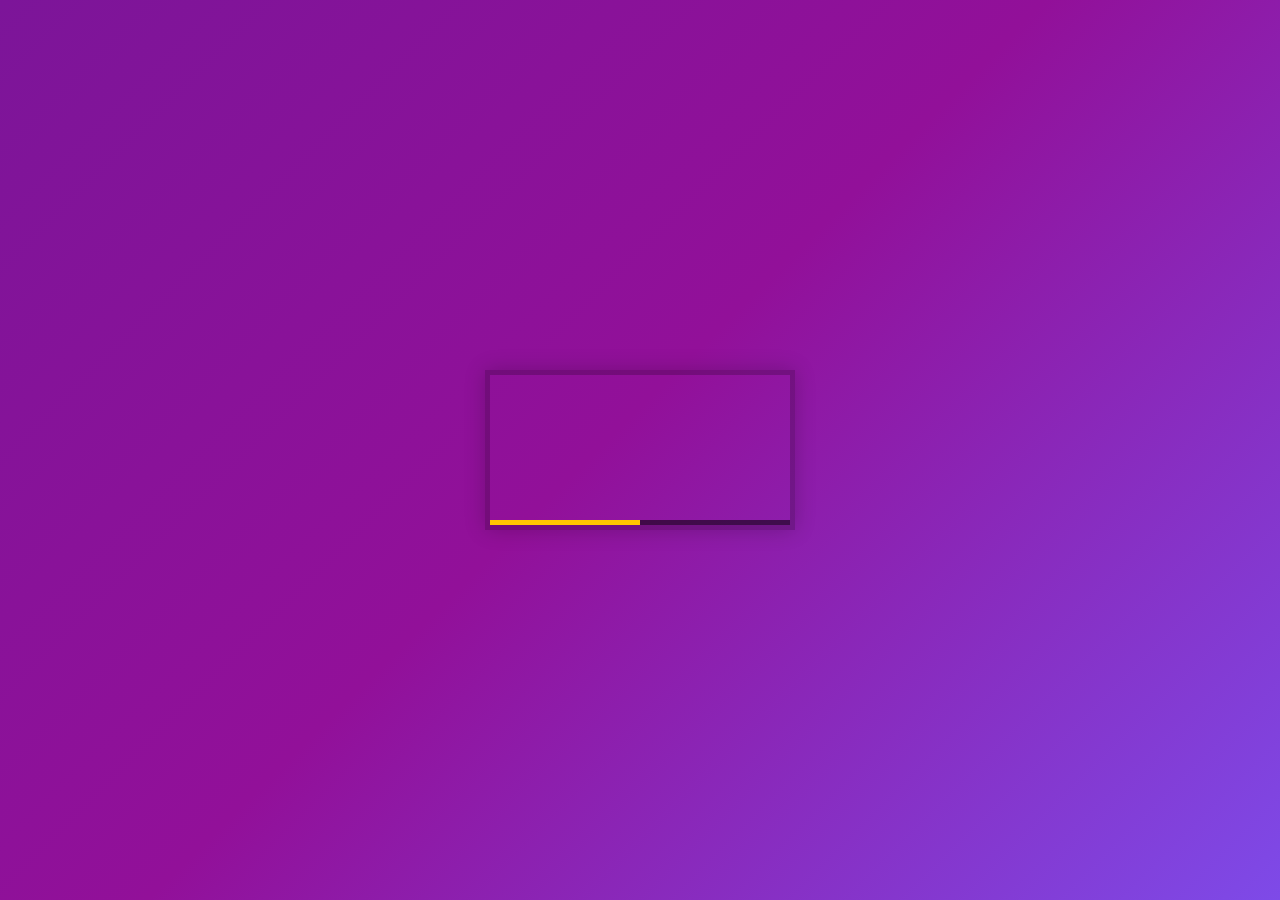
<file: Custom Video Player/index.html>
<!DOCTYPE html>
<html lang="en">

<head>
  <meta charset="UTF-8">
  <meta http-equiv="X-UA-Compatible" content="IE=edge">
  <meta name="viewport" content="width=device-width, initial-scale=1.0">
  <link rel="stylesheet" href="https://cdnjs.cloudflare.com/ajax/libs/font-awesome/5.15.3/css/all.min.css"
    integrity="sha512-iBBXm8fW90+nuLcSKlbmrPcLa0OT92xO1BIsZ+ywDWZCvqsWgccV3gFoRBv0z+8dLJgyAHIhR35VZc2oM/gI1w=="
    crossorigin="anonymous" referrerpolicy="no-referrer" />
  <link rel="stylesheet" href="style.css">
  <title>Custom Video Player</title>
</head>

<body>
  <div class="player">
    <video class="player__video viewer"
      src="https://player.vimeo.com/external/194837908.sd.mp4?s=c350076905b78c67f74d7ee39fdb4fef01d12420&profile_id=164"></video>

    <div class="player__controls">
      <div class="progress">
        <div class="progress__filled"></div>
      </div>
      <button class="player__button toggle" title="Toggle Play">►</button>
      <input type="range" name="volume" class="player__slider" min="0" max="1" step="0.05" value="1" title="volume">
      <input type="range" name="playbackRate" class="player__slider" min="0.5" max="2" step="0.1" value="1"
        title="playbackrate">
      <span class="current">00:00</span> / <span class="duration">00:00</span>
      <button data-skip="-10" class="player__button">« 10s</button>
      <button data-skip="25" class="player__button">25s »</button>
      <button class="fullscreenBtn">
        <i class="fas fa-expand"></i>
      </button>
    </div>
  </div>
  <script src="app.js"></script>
</body>

</html>
</file>
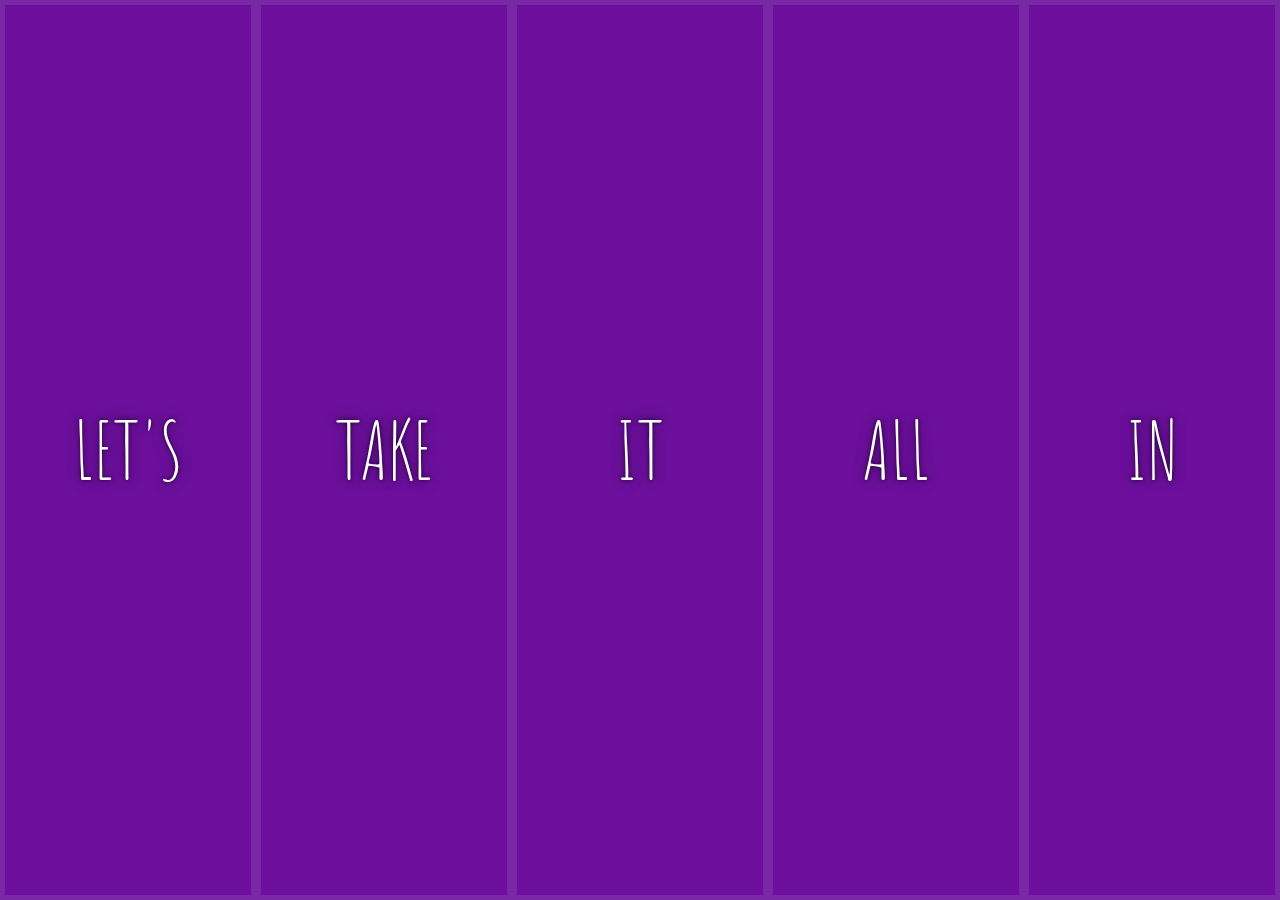
<file: Flex Panel Gallery/index.html>
<!DOCTYPE html>
<html lang="en">
<head>
  <meta charset="UTF-8">
  <meta http-equiv="X-UA-Compatible" content="IE=edge">
  <meta name="viewport" content="width=device-width, initial-scale=1.0">
  <title>Flex Panel Gallery</title>
  <link rel="stylesheet" href="style.css">
  <link href='https://fonts.googleapis.com/css?family=Amatic+SC' rel='stylesheet' type='text/css'>
</head>
<body>
  <div class="panels">
    <div class="panel panel1">
      <p>Hey</p>
      <p>Let's</p>
      <p>Dance</p>
    </div>
    <div class="panel panel2">
      <p>Give</p>
      <p>Take</p>
      <p>Receive</p>
    </div>
    <div class="panel panel3">
      <p>Experience</p>
      <p>It</p>
      <p>Today</p>
    </div>
    <div class="panel panel4">
      <p>Give</p>
      <p>All</p>
      <p>You can</p>
    </div>
    <div class="panel panel5">
      <p>Life</p>
      <p>In</p>
      <p>Motion</p>
    </div>
  </div>
  <script src="app.js"></script>
</body>
</html>
</file>
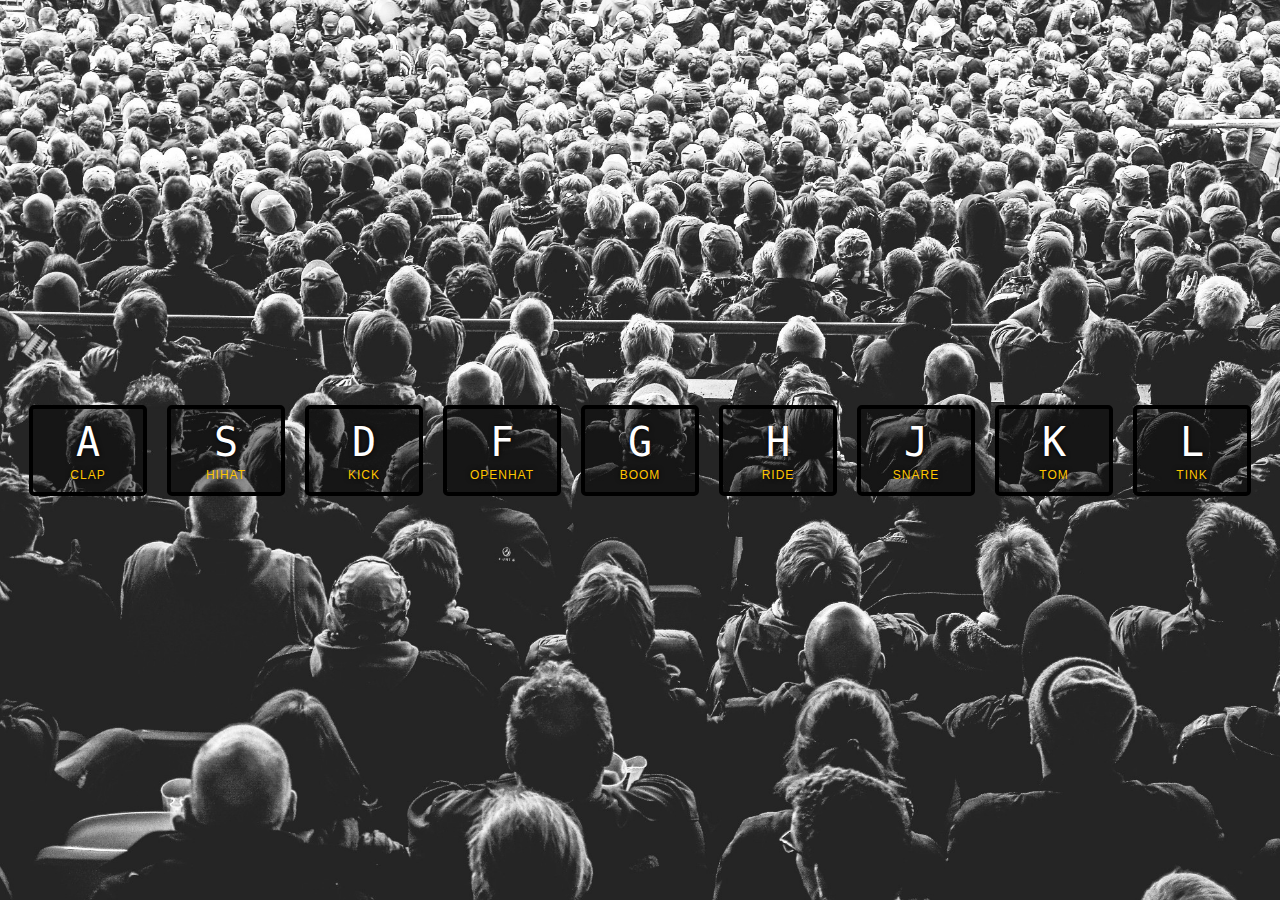
<file: Javascript Drum Kit/index.html>
<!DOCTYPE html>
<html lang="en">
<head>
    <meta charset="UTF-8">
    <meta name="viewport" content="width=device-width, initial-scale=1.0">
    <title>Javascript Drum Kit</title>
    <link href="styles.css" rel="stylesheet" />
</head>
<body>
    <div class="keys">
        <div data-key="65" class="key">
            <kbd>A</kbd>
            <span class="sound">Clap</span>
        </div>
        <div data-key="83" class="key">
            <kbd>S</kbd>
            <span class="sound">hihat</span>
        </div>
        <div data-key="68" class="key">
            <kbd>D</kbd>
            <span class="sound">kick</span>
        </div>
        <div data-key="70" class="key">
            <kbd>F</kbd>
            <span class="sound">openhat</span>
        </div>
        <div data-key="71" class="key">
            <kbd>G</kbd>
            <span class="sound">boom</span>
        </div>
        <div data-key="72" class="key">
            <kbd>H</kbd>
            <span class="sound">ride</span>
        </div>
        <div data-key="74" class="key">
            <kbd>J</kbd>
            <span class="sound">snare</span>
        </div>
        <div data-key="75" class="key">
            <kbd>K</kbd>
            <span class="sound">tom</span>
        </div>
        <div data-key="76" class="key">
            <kbd>L</kbd>
            <span class="sound">tink</span>
        </div>
    </div>

    <audio data-key="65" src="sounds/clap.wav"></audio>
    <audio data-key="83" src="sounds/hihat.wav"></audio>
    <audio data-key="68" src="sounds/kick.wav"></audio>
    <audio data-key="70" src="sounds/openhat.wav"></audio>
    <audio data-key="71" src="sounds/boom.wav"></audio>
    <audio data-key="72" src="sounds/ride.wav"></audio>
    <audio data-key="74" src="sounds/snare.wav"></audio>
    <audio data-key="75" src="sounds/tom.wav"></audio>
    <audio data-key="76" src="sounds/tink.wav"></audio>

    <!--Javascript-->
    <script src="script.js"></script>
</body>
</html>
</file>
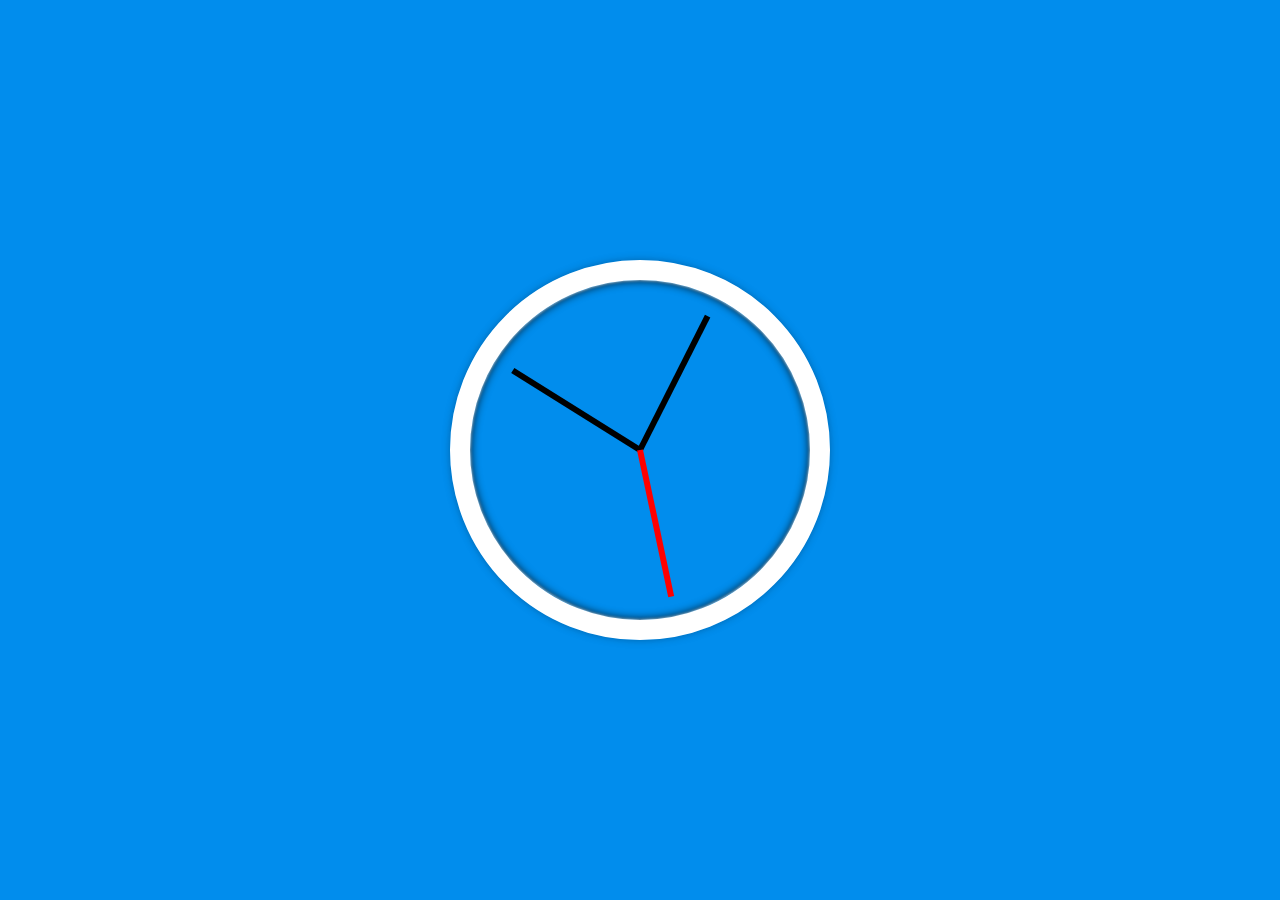
<file: JS + CSS Clock/index.html>
<!DOCTYPE html>
<html lang="en">
<head>
  <meta charset="UTF-8">
  <meta name="viewport" content="width=device-width, initial-scale=1.0">
  <title>JS + CSS Clock</title>
  <link href="styles.css" rel="stylesheet" />
</head>
<body>
  <div class="clock">
    <div class="clock-face">
      <div class="hand hour-hand"></div>
      <div class="hand minutes-hand"></div>
      <div class="hand seconds-hand"></div>
    </div>
  </div>
  <!--Javascript-->
  <script src="app.js"></script>
</body>
</html>
</file>
<file: Custom Video Player/style.css>
html {
  box-sizing: border-box;
  user-select: none;
}

*,
*:before,
*:after {
  margin: 0;
  padding: 0;
  box-sizing: inherit;
}

body {
  display: flex;
  background: #7a419b;
  min-height: 100vh;
  background: linear-gradient(135deg, #7c1599 0%, #921099 48%, #7e4ae8 100%);
  background-size: cover;
  align-items: center;
  justify-content: center;
}

.player {
  max-width: 750px;
  border: 5px solid rgba(0, 0, 0, 0.2);
  box-shadow: 0 0 20px rgba(0, 0, 0, 0.2);
  position: relative;
  font-size: 0;
  overflow: hidden;
}

/* This css is only applied when fullscreen is active. */
.player:fullscreen {
  max-width: none;
  width: 100%;
}

.player:-webkit-full-screen {
  max-width: none;
  width: 100%;
}
video::-webkit-media-controls {
  display: none !important;
}
video::-webkit-media-controls-enclosure {
  display: none !important;
}

.player__video {
  width: 100%;
}

.player__button {
  background: none;
  border: 0;
  line-height: 1;
  color: white;
  text-align: center;
  outline: 0;
  padding: 0;
  cursor: pointer;
  max-width: 50px;
}

.player__button:focus {
  border-color: #ffc600;
}

.player__slider {
  width: 10px;
  height: 30px;
}

.player__controls {
  display: flex;
  position: absolute;
  bottom: 0;
  width: 100%;
  transform: translateY(100%) translateY(-5px);
  transition: all 0.3s;
  flex-wrap: wrap;
  background: rgba(0, 0, 0, 0.1);
}

.player:hover .player__controls {
  transform: translateY(0);
}

.player:hover .progress {
  height: 15px;
}

.player__controls > * {
  flex: 1;
}

.progress {
  flex: 10;
  position: relative;
  display: flex;
  flex-basis: 100%;
  height: 5px;
  transition: height 0.3s;
  background: rgba(0, 0, 0, 0.5);
  cursor: ew-resize;
}

.progress__filled {
  width: 50%;
  background: #ffc600;
  flex: 0;
  flex-basis: 50%;
}

/* unholy css to style input type="range" */

input[type="range"] {
  -webkit-appearance: none;
  background: transparent;
  width: 100%;
  margin: 0 5px;
}

input[type="range"]:focus {
  outline: none;
}

input[type="range"]::-webkit-slider-runnable-track {
  width: 100%;
  height: 8.4px;
  cursor: pointer;
  box-shadow: 1px 1px 1px rgba(0, 0, 0, 0), 0 0 1px rgba(13, 13, 13, 0);
  background: rgba(255, 255, 255, 0.8);
  border-radius: 1.3px;
  border: 0.2px solid rgba(1, 1, 1, 0);
}

input[type="range"]::-webkit-slider-thumb {
  height: 15px;
  width: 15px;
  border-radius: 50px;
  background: #ffc600;
  cursor: pointer;
  -webkit-appearance: none;
  margin-top: -3.5px;
  box-shadow: 0 0 2px rgba(0, 0, 0, 0.2);
}

input[type="range"]:focus::-webkit-slider-runnable-track {
  background: #bada55;
}

input[type="range"]::-moz-range-track {
  width: 100%;
  height: 8.4px;
  cursor: pointer;
  box-shadow: 1px 1px 1px rgba(0, 0, 0, 0), 0 0 1px rgba(13, 13, 13, 0);
  background: #ffffff;
  border-radius: 1.3px;
  border: 0.2px solid rgba(1, 1, 1, 0);
}

input[type="range"]::-moz-range-thumb {
  box-shadow: 0 0 0 rgba(0, 0, 0, 0), 0 0 0 rgba(13, 13, 13, 0);
  height: 15px;
  width: 15px;
  border-radius: 50px;
  background: #ffc600;
  cursor: pointer;
}
.fullscreenBtn {
  flex: 0;
  cursor: pointer;
  background-color: transparent;
  border: none;
  outline: none;
  color: #fff;
  padding-right: 5px;
}

/* Timer */
.current,
.duration {
  max-width: 30px;
  color: #fff;
  font-size: 10px;
  margin: auto;
  padding: 0 7px;
}
</file>
<file: Flex Panel Gallery/style.css>
html {
  box-sizing: border-box;
  background: #ffc600;
  font-family: 'helvetica neue';
  font-size: 20px;
  font-weight: 200;
}

body {
  margin: 0;
}

*, *:before, *:after {
  box-sizing: inherit;
}

.panels {
  min-height: 100vh;
  overflow: hidden;
  display: flex;
}
.panel {
  background: #6B0F9C;
  box-shadow: inset 0 0 0 5px rgba(255,255,255,0.1);
  color: white;
  align-items: center;
  justify-content: center;
  background-size: cover;
  background-position: center;
  flex: 1;
  display: flex;
  flex-direction: column;
  transition:
        font-size 0.7s cubic-bezier(0.61,-0.19, 0.7,-0.11),
        flex 0.7s cubic-bezier(0.61,-0.19, 0.7,-0.11),
        background 0.2s;
}

.panel1 { background-image:url(https://source.unsplash.com/gYl-UtwNg_I/1500x1500); }
.panel2 { background-image:url(https://source.unsplash.com/rFKUFzjPYiQ/1500x1500); }
.panel3 { background-image:url(https://images.unsplash.com/photo-1465188162913-8fb5709d6d57?ixlib=rb-0.3.5&q=80&fm=jpg&crop=faces&cs=tinysrgb&w=1500&h=1500&fit=crop&s=967e8a713a4e395260793fc8c802901d); }
.panel4 { background-image:url(https://source.unsplash.com/ITjiVXcwVng/1500x1500); }
.panel5 { background-image:url(https://source.unsplash.com/3MNzGlQM7qs/1500x1500); }

.panel > *:first-child {transform: translateY(-100%);}
.panel.open-active > *:first-child{transform: translateY(0);}
.panel > *:last-child {transform: translateY(100%);}
.panel.panel.open-active > *:last-child{transform: translateY(0);}

/*Flex Items*/
.panel > *{
  margin: 0;
  width: 100%;
  transition: transform 0.5s;
  flex: 1 0 auto;
  display: flex;
  justify-content: center;
  align-items: center;
}
.panel p {
  text-transform: uppercase;
  font-family: 'Amatic SC', cursive;
  text-shadow: 0 0 4px rgba(0, 0, 0, 0.72), 0 0 14px rgba(0, 0, 0, 0.45);
  font-size: 2em;
}
.panel p:nth-child(2) {
  font-size: 4em;
}
.panel.open {
  flex: 5;
  font-size: 40px;
}

@media only screen and (max-width: 600px) {
  .panel p {
    font-size: 1em;
  }
}
</file>
<file: Javascript Drum Kit/styles.css>
html {
    font-size: 10px;
    background: url('./background.jpg') bottom center;
    background-size: cover;
}
  
body,html {
    margin: 0;
    padding: 0;
    font-family: sans-serif;
}
  
.keys {
    display: flex;
    flex: 1;
    min-height: 100vh;
    align-items: center;
    justify-content: center;
}
  
.key {
    border: .4rem solid black;
    border-radius: .5rem;
    margin: 1rem;
    font-size: 1.5rem;
    padding: 1rem .5rem;
    transition: all .07s ease;
    width: 10rem;
    text-align: center;
    color: white;
    background: rgba(0,0,0,0.4);
    text-shadow: 0 0 .5rem black;
}
  
.playing {
    transform: scale(1.1);
    border-color: #ffc600;
    box-shadow: 0 0 1rem #ffc600;
}
  
kbd {
    display: block;
    font-size: 4rem;
}
  
.sound {
    font-size: 1.2rem;
    text-transform: uppercase;
    letter-spacing: .1rem;
    color: #ffc600;
}
</file>
<file: JS + CSS Clock/styles.css>
html {
  background: #018DED url(https://unsplash.it/1500/1000?image=881&blur=5);
  background-size: cover;
  text-align: center;
  font-size: 10px;
  font-family: sans-serif;
}
body {
  margin: 0;
  display: flex;
  align-items: center;
  flex: 1;
  font-size: 2rem;
  min-height: 100vh;
}
.clock {
  width: 30rem;
  height: 30rem;
  border: 20px solid #fff;
  border-radius: 50%;
  margin: 50px auto;
  position: relative;
  padding: 2rem;
  box-shadow: 0 0 4px rgba(0, 0, 0, 0.1), inset 0 0 3px #EFEFEF, inset 0 0 10px black, 0 0 10px rgba(0,0,0, 0.2);
}
.clock-face {
  position: relative;
  width: 100%;
  height: 100%;
  transform: translateY(-3px); /* account for the height of the clock hands */
}
.hand {
  width: 50%;
  height: 6px;
  background: black;
  position: absolute;
  top: 50%;
  transform-origin: 100%;
  transform: rotate(90deg);
  transition: all 0.05s;
  transition-timing-function: cubic-bezier(0, 1.27, 0, 1.26);
}
.no-transition {
  transition: none;
}
.seconds-hand {
  background-color: red;
}
</file>
